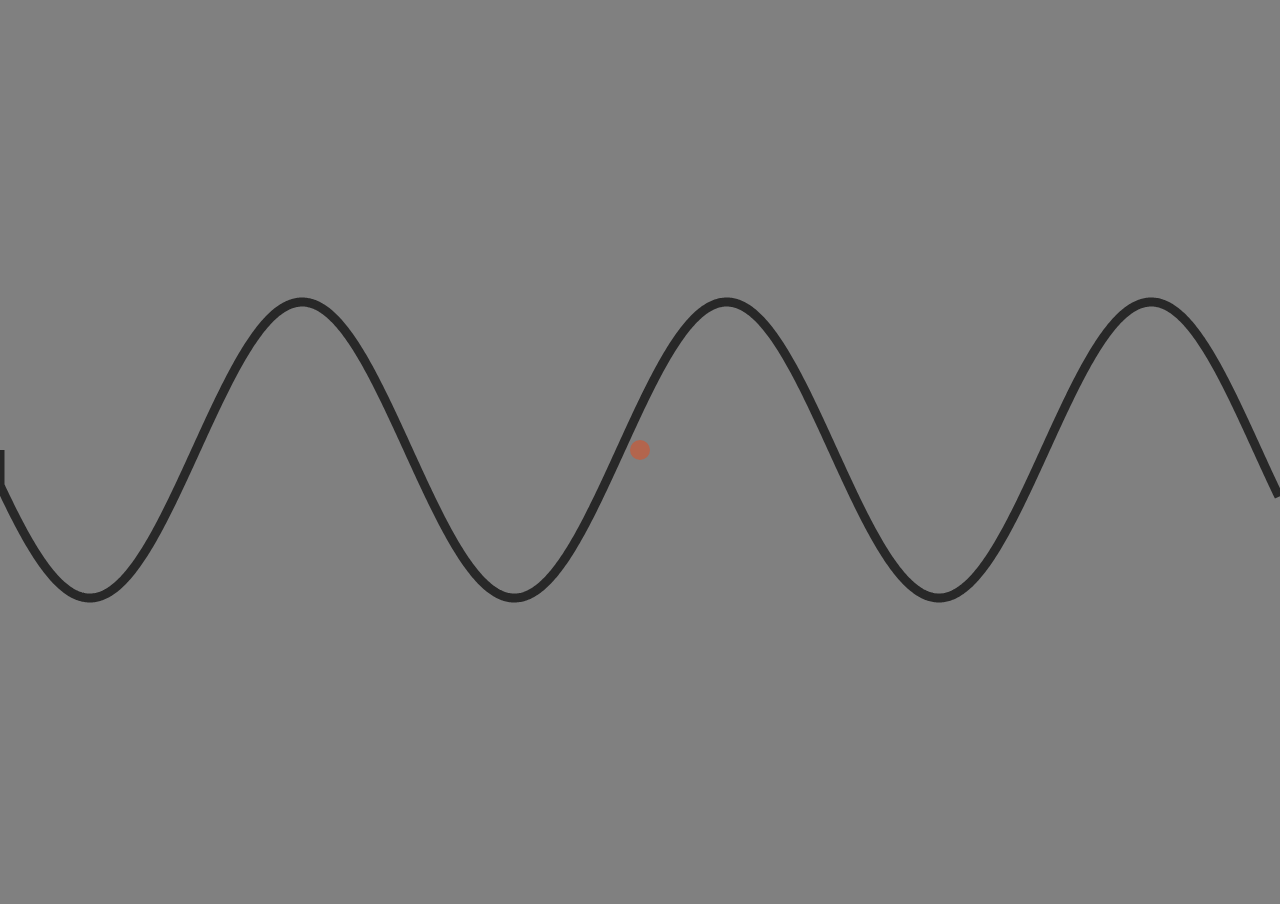
<file: sinus wave/index.html>
<!DOCTYPE html>
<html lang="en">
<head>
    <meta charset="UTF-8">
    <title>sinus_waves</title>
    <style>
* {
padding: 0;
margin: 0;
box-sizing: border-box;
background-color: gray;
}  </style>
</head>
<body>


 <canvas id="canvas"></canvas>   
<script src="sinus.js"></script>
</body>
</html>
</file>
